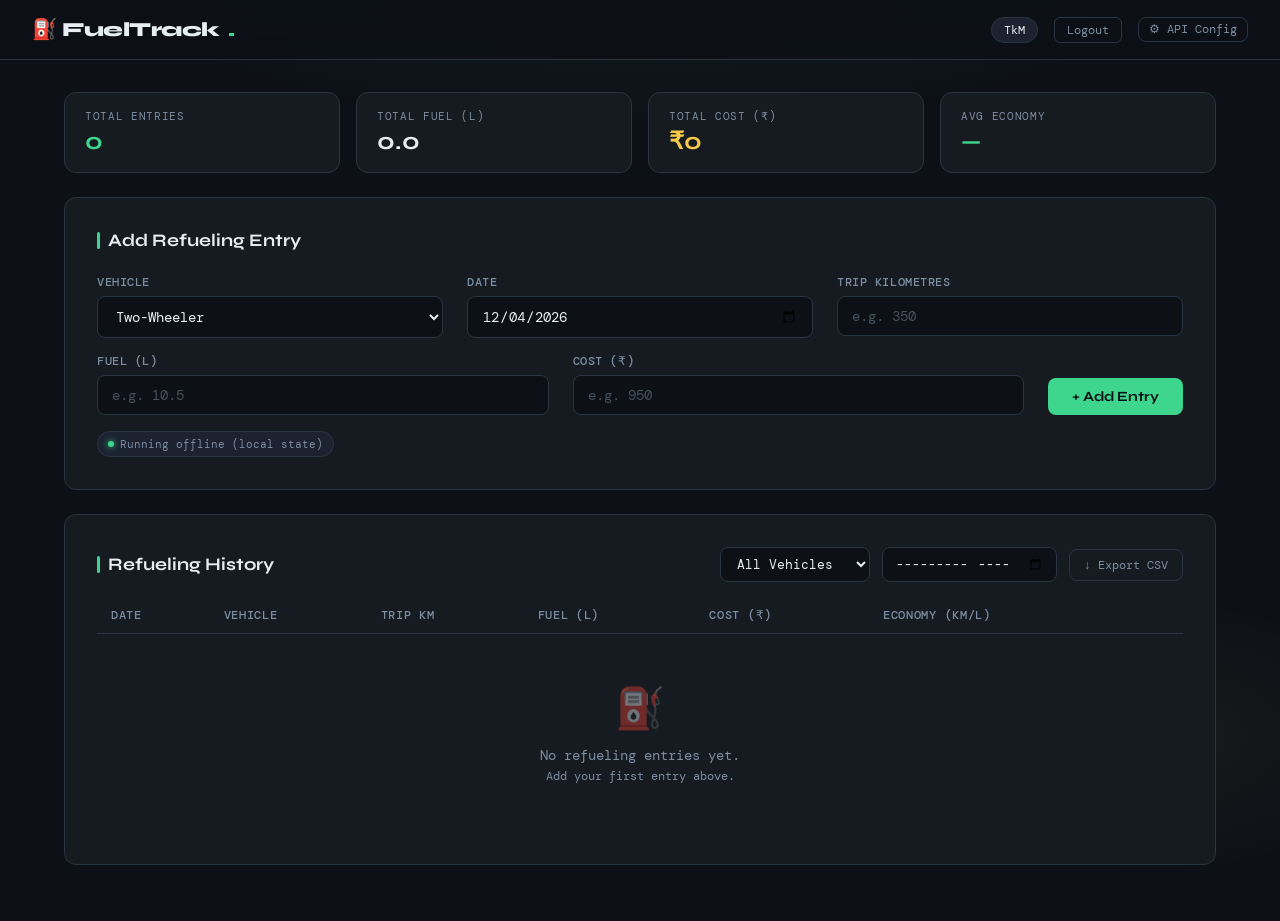
<file: src/ui/index.html>
<!DOCTYPE html>
<html lang="en">
<head>
  <meta charset="UTF-8" />
  <meta name="viewport" content="width=device-width, initial-scale=1.0"/>
  <title>FuelTrack</title>
  <link rel="stylesheet" href="styles.css">
</head>
<body>

<!-- NAV -->
<nav>
  <div class="nav-logo">⛽ FuelTrack<span class="dot">.</span></div>
  <div class="nav-right">
    <span class="user-badge">TkM</span>
    <button class="btn-logout" onclick="handleLogout()">Logout</button>
    <button class="btn-secondary" style="padding:4px 10px;font-size:.72rem" onclick="openConfig()">⚙ API Config</button>
  </div>
</nav>

<div class="main">

  <!-- STATS STRIP -->
  <div class="stats-strip">
    <div class="stat-card">
      <div class="stat-label">Total Entries</div>
      <div class="stat-value green" id="stat-entries">—</div>
    </div>
    <div class="stat-card">
      <div class="stat-label">Total Fuel (L)</div>
      <div class="stat-value" id="stat-fuel">—</div>
    </div>
    <div class="stat-card">
      <div class="stat-label">Total Cost (₹)</div>
      <div class="stat-value yellow" id="stat-cost">—</div>
    </div>
    <div class="stat-card">
      <div class="stat-label">Avg Economy</div>
      <div class="stat-value green" id="stat-econ">—</div>
    </div>
  </div>

  <!-- ADD ENTRY CARD -->
  <div class="card">
    <div class="card-title">Add Refueling Entry</div>
    <div class="form-grid">
      <div class="form-group">
        <label>Vehicle</label>
        <select id="vehicle">
          <option value="Two-Wheeler">Two-Wheeler</option>
          <option value="Four-Wheeler">Four-Wheeler</option>
          <option value="Three-Wheeler">Three-Wheeler</option>
          <option value="Heavy Vehicle">Heavy Vehicle</option>
        </select>
      </div>
      <div class="form-group">
        <label>Date</label>
        <input type="date" id="date" />
      </div>
      <div class="form-group">
        <label>Trip Kilometres</label>
        <input type="number" id="tripKm" placeholder="e.g. 350" min="0" step="0.1"/>
      </div>
    </div>
    <div class="form-row2">
      <div class="form-group">
        <label>Fuel (L)</label>
        <input type="number" id="fuel" placeholder="e.g. 10.5" min="0" step="0.01"/>
      </div>
      <div class="form-group">
        <label>Cost (₹)</label>
        <input type="number" id="cost" placeholder="e.g. 950" min="0" step="0.01"/>
      </div>
      <button class="btn-primary" id="addBtn" onclick="handleAddEntry()">
        <span class="spinner"></span>
        <span class="btn-text">+ Add Entry</span>
      </button>
    </div>
    <div class="api-status" id="apiStatus">
      <span class="dot"></span> <span id="apiStatusText">Not connected to backend</span>
    </div>
  </div>

  <!-- HISTORY CARD -->
  <div class="card">
    <div class="table-header">
      <div class="card-title" style="margin:0">Refueling History</div>
      <div class="filter-row">
        <select id="filterVehicle" onchange="applyFilters()">
          <option value="">All Vehicles</option>
          <option value="Two-Wheeler">Two-Wheeler</option>
          <option value="Four-Wheeler">Four-Wheeler</option>
          <option value="Three-Wheeler">Three-Wheeler</option>
          <option value="Heavy Vehicle">Heavy Vehicle</option>
        </select>
        <input type="month" id="filterMonth" onchange="applyFilters()" style="width:auto"/>
        <button class="btn-export" onclick="exportCSV()">↓ Export CSV</button>
      </div>
    </div>
    <div class="table-wrap">
      <table>
        <thead>
          <tr>
            <th>Date</th>
            <th>Vehicle</th>
            <th>Trip Km</th>
            <th>Fuel (L)</th>
            <th>Cost (₹)</th>
            <th>Economy (km/L)</th>
            <th></th>
          </tr>
        </thead>
        <tbody id="historyBody"></tbody>
      </table>
      <div class="empty-state" id="emptyState">
        <div class="icon">⛽</div>
        <div>No refueling entries yet.</div>
        <div style="margin-top:4px;font-size:.78rem">Add your first entry above.</div>
      </div>
    </div>
  </div>
</div>

<!-- TOAST -->
<div id="toast"></div>

<!-- API CONFIG MODAL -->
<div class="modal-overlay" id="configModal">
  <div class="modal">
    <h3>⚙ Backend API Configuration</h3>
    <div class="form-group" style="margin-bottom:1rem">
      <label>API Base URL</label>
      <input type="text" id="cfgBaseUrl" placeholder="https://your-api.amazonaws.com/prod"/>
    </div>
    <div class="form-group" style="margin-bottom:1rem">
      <label>API Key (x-api-key header)</label>
      <input type="password" id="cfgApiKey" placeholder="Optional: your API Gateway key"/>
    </div>
    <div class="form-group">
      <label>Username / UserID</label>
      <input type="text" id="cfgUserId" value="TkM"/>
    </div>
    <div class="modal-footer">
      <button class="btn-secondary" onclick="closeConfig()">Cancel</button>
      <button class="btn-primary" onclick="saveConfig()" style="padding:8px 20px">
        <span class="btn-text">Save & Test</span>
      </button>
    </div>
  </div>
</div>
<script src="script.js"></script>
</body>
</html>
</file>
<file: src/ui/styles.css>
@import url("https://fonts.googleapis.com/css2?family=Syne:wght@400;600;700;800&family=DM+Mono:wght@300;400;500&display=swap");
:root {
      --bg: #0d1117;
      --surface: #161b22;
      --surface2: #1c2230;
      --border: #2a3444;
      --accent: #3dd68c;
      --accent-dim: rgba(61,214,140,0.12);
      --accent2: #f7c948;
      --text: #e6edf3;
      --muted: #7d8da1;
      --danger: #f85149;
      --radius: 12px;
    }

    *, *::before, *::after { box-sizing: border-box; margin: 0; padding: 0; }

    body {
      font-family: 'DM Mono', monospace;
      background: var(--bg);
      color: var(--text);
      min-height: 100vh;
      background-image:
        radial-gradient(ellipse 80% 40% at 50% -10%, rgba(61,214,140,0.08) 0%, transparent 60%),
        radial-gradient(ellipse 40% 30% at 90% 80%, rgba(247,201,72,0.05) 0%, transparent 50%);
    }

    /* NAV */
    nav {
      display: flex; align-items: center; justify-content: space-between;
      padding: 0 2rem; height: 60px;
      border-bottom: 1px solid var(--border);
      background: rgba(13,17,23,0.85);
      backdrop-filter: blur(12px);
      position: sticky; top: 0; z-index: 100;
    }
    .nav-logo {
      font-family: 'Syne', sans-serif;
      font-weight: 800; font-size: 1.25rem;
      letter-spacing: -0.5px;
      display: flex; align-items: center; gap: 8px;
    }
    .nav-logo span.dot { color: var(--accent); }
    .nav-right { display: flex; align-items: center; gap: 1rem; font-size: 0.78rem; color: var(--muted); }
    .nav-right .user-badge {
      background: var(--surface2); border: 1px solid var(--border);
      padding: 4px 12px; border-radius: 20px; color: var(--text);
    }
    .btn-logout {
      background: none; border: 1px solid var(--border); color: var(--muted);
      padding: 4px 12px; border-radius: 6px; cursor: pointer;
      font-family: 'DM Mono', monospace; font-size: 0.78rem;
      transition: all .2s;
    }
    .btn-logout:hover { border-color: var(--danger); color: var(--danger); }

    /* LAYOUT */
    .main { max-width: 1200px; margin: 0 auto; padding: 2rem 1.5rem; }

    /* SECTION CARD */
    .card {
      background: var(--surface);
      border: 1px solid var(--border);
      border-radius: var(--radius);
      padding: 2rem;
      margin-bottom: 1.5rem;
      animation: slideUp .4s ease both;
    }
    @keyframes slideUp {
      from { opacity:0; transform:translateY(16px); }
      to   { opacity:1; transform:translateY(0); }
    }
    .card:nth-child(2) { animation-delay: .1s; }

    .card-title {
      font-family: 'Syne', sans-serif;
      font-weight: 700; font-size: 1.1rem;
      margin-bottom: 1.5rem;
      display: flex; align-items: center; gap: 8px;
    }
    .card-title::before {
      content: ''; display: inline-block;
      width: 3px; height: 1.1rem;
      background: var(--accent); border-radius: 2px;
    }

    /* FORM GRID */
    .form-grid {
      display: grid;
      grid-template-columns: repeat(3, 1fr);
      gap: 1rem 1.5rem;
    }
    .form-group { display: flex; flex-direction: column; gap: 6px; }
    .form-group.span2 { grid-column: span 2; }

    label {
      font-size: 0.72rem; font-weight: 500;
      color: var(--muted); letter-spacing: .05em; text-transform: uppercase;
    }

    input, select {
      background: var(--bg);
      border: 1px solid var(--border);
      border-radius: 8px;
      color: var(--text);
      font-family: 'DM Mono', monospace;
      font-size: 0.88rem;
      padding: 10px 14px;
      outline: none;
      transition: border-color .2s, box-shadow .2s;
      width: 100%;
    }
    input::placeholder { color: var(--muted); opacity: .5; }
    input:focus, select:focus {
      border-color: var(--accent);
      box-shadow: 0 0 0 3px rgba(61,214,140,0.12);
    }
    select option { background: var(--surface); }

    /* FORM ROW 2 */
    .form-row2 {
      display: grid;
      grid-template-columns: 1fr 1fr auto;
      gap: 1rem 1.5rem;
      margin-top: 1rem;
      align-items: end;
    }

    /* BUTTON */
    .btn-primary {
      background: var(--accent);
      color: #0d1117;
      border: none; border-radius: 8px;
      padding: 10px 24px;
      font-family: 'Syne', sans-serif;
      font-weight: 700; font-size: 0.88rem;
      cursor: pointer;
      white-space: nowrap;
      transition: background .2s, transform .1s, box-shadow .2s;
      display: flex; align-items: center; gap: 6px;
    }
    .btn-primary:hover {
      background: #52e8a0;
      box-shadow: 0 0 20px rgba(61,214,140,0.3);
    }
    .btn-primary:active { transform: scale(0.97); }
    .btn-primary:disabled { opacity: .5; cursor: not-allowed; }

    /* API STATUS BADGE */
    .api-status {
      display: inline-flex; align-items: center; gap: 6px;
      font-size: 0.7rem; color: var(--muted);
      margin-top: 1rem; padding: 5px 10px;
      border: 1px solid var(--border); border-radius: 20px;
      background: var(--surface2);
    }
    .api-status .dot {
      width: 6px; height: 6px; border-radius: 50%;
      background: var(--muted);
    }
    .api-status.ok .dot { background: var(--accent); box-shadow: 0 0 6px var(--accent); }
    .api-status.err .dot { background: var(--danger); }
    .api-status.loading .dot { animation: pulse 1s infinite; background: var(--accent2); }
    @keyframes pulse { 0%,100%{opacity:1} 50%{opacity:.3} }

    /* STATS STRIP */
    .stats-strip {
      display: grid; grid-template-columns: repeat(4, 1fr);
      gap: 1rem; margin-bottom: 1.5rem;
    }
    .stat-card {
      background: var(--surface);
      border: 1px solid var(--border);
      border-radius: var(--radius);
      padding: 1rem 1.25rem;
      animation: slideUp .4s ease both;
    }
    .stat-card:nth-child(1){animation-delay:.05s}
    .stat-card:nth-child(2){animation-delay:.1s}
    .stat-card:nth-child(3){animation-delay:.15s}
    .stat-card:nth-child(4){animation-delay:.2s}

    .stat-label { font-size: 0.7rem; color: var(--muted); text-transform: uppercase; letter-spacing: .06em; margin-bottom: 4px; }
    .stat-value { font-family: 'Syne', sans-serif; font-weight: 700; font-size: 1.5rem; }
    .stat-value.green { color: var(--accent); }
    .stat-value.yellow { color: var(--accent2); }

    /* FILTERS */
    .table-header {
      display: flex; align-items: center; justify-content: space-between;
      margin-bottom: 1rem; flex-wrap: wrap; gap: .75rem;
    }
    .filter-row { display: flex; gap: .75rem; align-items: center; }
    .filter-row select, .filter-row input {
      width: auto; font-size: 0.8rem; padding: 7px 12px;
    }
    .btn-export {
      background: none; border: 1px solid var(--border);
      color: var(--muted); padding: 7px 14px; border-radius: 8px;
      font-family: 'DM Mono', monospace; font-size: 0.78rem;
      cursor: pointer; transition: all .2s;
    }
    .btn-export:hover { border-color: var(--accent2); color: var(--accent2); }

    /* TABLE */
    .table-wrap { overflow-x: auto; }
    table { width: 100%; border-collapse: collapse; }
    thead tr { border-bottom: 1px solid var(--border); }
    th {
      text-align: left; font-size: 0.72rem;
      color: var(--muted); font-weight: 500;
      text-transform: uppercase; letter-spacing: .06em;
      padding: 10px 14px;
    }
    td {
      padding: 14px 14px; font-size: 0.84rem;
      border-bottom: 1px solid rgba(42,52,68,0.5);
      vertical-align: middle;
    }
    tbody tr { transition: background .15s; }
    tbody tr:hover { background: var(--surface2); }
    tbody tr:last-child td { border-bottom: none; }

    .badge {
      display: inline-block;
      padding: 2px 10px; border-radius: 20px;
      font-size: 0.72rem; font-weight: 500;
    }
    .badge-two { background: rgba(61,214,140,.15); color: var(--accent); }
    .badge-four { background: rgba(247,201,72,.15); color: var(--accent2); }

    .economy-pill {
      display: inline-flex; align-items: center; gap: 4px;
      padding: 3px 10px; border-radius: 20px;
      font-weight: 500; font-size: 0.82rem;
    }
    .eco-good { background: rgba(61,214,140,.15); color: var(--accent); }
    .eco-mid  { background: rgba(247,201,72,.15);  color: var(--accent2); }
    .eco-low  { background: rgba(248,81,73,.12);   color: var(--danger); }

    .btn-delete {
      background: none; border: none; cursor: pointer;
      color: var(--muted); font-size: 1rem;
      transition: color .2s; padding: 4px;
    }
    .btn-delete:hover { color: var(--danger); }

    /* EMPTY STATE */
    .empty-state {
      text-align: center; padding: 3rem;
      color: var(--muted); font-size: 0.88rem;
    }
    .empty-state .icon { font-size: 2.5rem; margin-bottom: .75rem; opacity: .4; }

    /* TOAST */
    #toast {
      position: fixed; bottom: 1.5rem; right: 1.5rem;
      background: var(--surface2); border: 1px solid var(--border);
      border-radius: 10px; padding: 12px 20px;
      font-size: 0.82rem; color: var(--text);
      display: flex; align-items: center; gap: 8px;
      box-shadow: 0 8px 32px rgba(0,0,0,.4);
      transform: translateY(80px); opacity: 0;
      transition: all .3s ease; z-index: 999;
    }
    #toast.show { transform: translateY(0); opacity: 1; }
    #toast.success { border-color: var(--accent); }
    #toast.error   { border-color: var(--danger); }

    /* LOADER OVERLAY */
    .btn-primary .spinner {
      width: 14px; height: 14px;
      border: 2px solid rgba(0,0,0,.2);
      border-top-color: #0d1117;
      border-radius: 50%;
      animation: spin .7s linear infinite;
      display: none;
    }
    .btn-primary.loading .spinner { display: block; }
    .btn-primary.loading .btn-text { display: none; }
    @keyframes spin { to { transform: rotate(360deg); } }

    /* ──────────────────── CONFIG MODAL ──────────────────── */
    .modal-overlay {
      position: fixed; inset: 0;
      background: rgba(0,0,0,.6); backdrop-filter: blur(4px);
      display: flex; align-items: center; justify-content: center;
      z-index: 200; opacity: 0; pointer-events: none; transition: opacity .25s;
    }
    .modal-overlay.open { opacity: 1; pointer-events: all; }
    .modal {
      background: var(--surface); border: 1px solid var(--border);
      border-radius: 14px; padding: 2rem; width: 420px; max-width: 95vw;
      transform: scale(.95); transition: transform .25s;
    }
    .modal-overlay.open .modal { transform: scale(1); }
    .modal h3 { font-family: 'Syne', sans-serif; font-size: 1rem; margin-bottom: 1.25rem; }
    .modal-footer { display: flex; gap: .75rem; justify-content: flex-end; margin-top: 1.5rem; }
    .btn-secondary {
      background: none; border: 1px solid var(--border);
      color: var(--muted); padding: 8px 18px;
      border-radius: 8px; font-family: 'DM Mono', monospace;
      font-size: .82rem; cursor: pointer; transition: all .2s;
    }
    .btn-secondary:hover { border-color: var(--text); color: var(--text); }

    @media (max-width: 768px) {
      .form-grid { grid-template-columns: 1fr 1fr; }
      .form-row2 { grid-template-columns: 1fr 1fr; }
      .form-row2 .btn-primary { grid-column: span 2; justify-content: center; }
      .stats-strip { grid-template-columns: 1fr 1fr; }
    }
    @media (max-width: 480px) {
      .form-grid { grid-template-columns: 1fr; }
      .stats-strip { grid-template-columns: 1fr; }
    }
</file>
